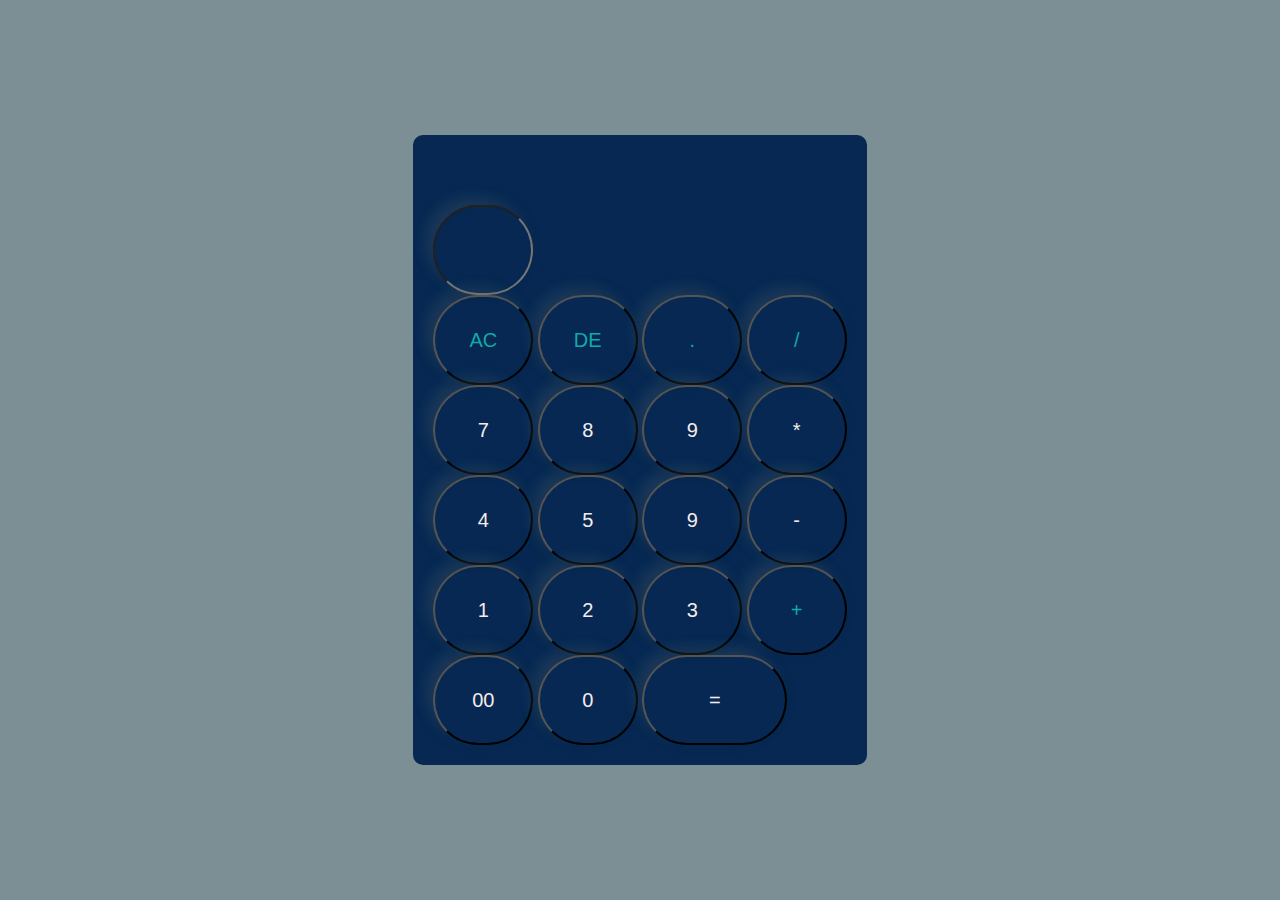
<file: calculator/index.html>
<!DOCTYPE html>
<html lang="en">
<head>
    <meta charset="UTF-8">
    <meta name="viewport" content="width=device-width, initial-scale=1.0">
    <title>calculator</title>
    <link rel="stylesheet" href="style.css">
</head>
<body>
  <div  class="container">
    <div class="calculator">
        <form>
            <div class="display"></div>
            <div>
                <input  type="text" name=display">
            </div>
            <div>
                <input type="button" value="AC" onclick="display.value=''" class="operator">
                <input type="button" value="DE" onclick="display.value= display.value.toString().slice(0,-1)" class="operator">
                <input type="button" value="." onclick="display.value +='.'" class="operator">
                <input type="button" value="/" onclick="display.value +='/'" class="operator">
            </div>
            <div>
                <input type="button" value="7" onclick="display.value +='7' ">
                <input type="button" value="8" onclick="display.value +='8' ">
                <input type="button" value="9" onclick="display.value +='9' ">
                <input type="button" value="*" onclick="display.value +='*' ">
            </div>
            <div>
                <input type="button" value="4" onclick="display.value +='4' ">
                <input type="button" value="5" onclick="display.value +='5' ">
                <input type="button" value="9" onclick="display.value +='9' ">
                <input type="button" value="-" onclick="display.value +='-' ">
            </div>
            <div>
                <input type="button" value="1" onclick="display.value +='1' ">
                <input type="button" value="2" onclick="display.value +='2' ">
                <input type="button" value="3" onclick="display.value +='3' ">
                <input type="button" value="+" onclick="display.value +='+' " class="operator">
            </div>
            <div>
                <input type="button" value="00" onclick="display.value +='00' ">
                <input type="button" value="0" onclick="display.value +='0' ">
                <input type="button" value="="onclick="display.value =eval(display.value)" class="equal"class="operator">
            </div>
        </form>
    </div>
    </div>
</body>
</html>
</file>
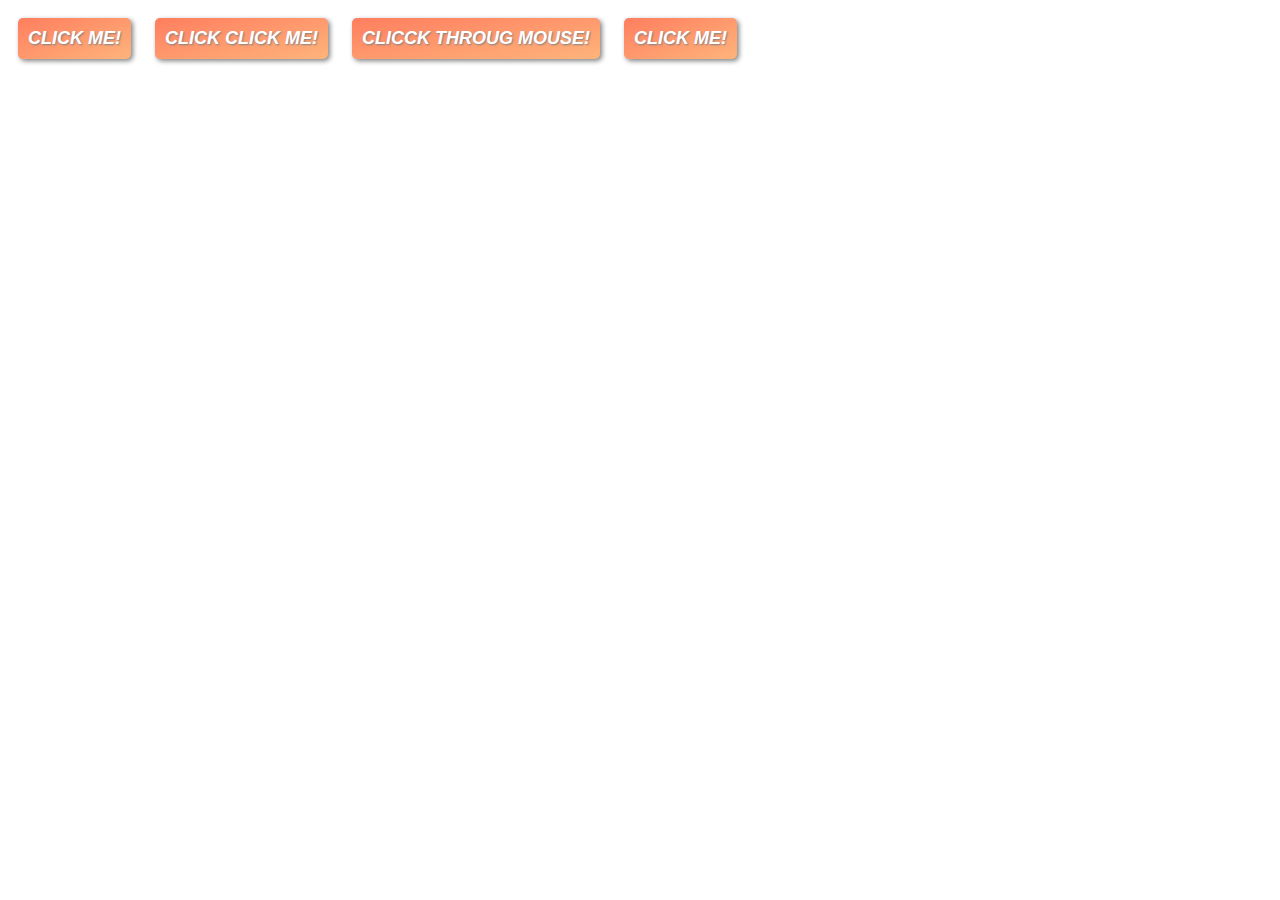
<file: javascript/index.html>
<!DOCTYPE html>
<html lang="en">
<head>
    <meta charset="UTF-8">
    <meta name="viewport" content="width=device-width, initial-scale=1.0">
    <title>Document</title>
    <link rel="stylesheet" href="style.css">
</head>
<body>
    <button onclick="console.log('button was clicked')">click me!</button>
    <button ondblclick="console.log('button doubled click')">click  click me!</button>
    <button onmouseover="console.log('mouse over')">clicck throug mouse!</button>
    <button id="btn1">click me!</button>

    <!-- <button id="btn1" onclick="console.log('hello')">btn1</button>

    <button onclick="console.log('button was clicked'); alert('hello')">Click me!</button>
    <button ondblclick="console.log('button was clicked 2 times');">Click me!</button> -->

    <script src="javascript.js"></script>
    <!-- <div onmouseover="console.log('we are good')">This is a box</div> -->
</body>
</html>
</file>
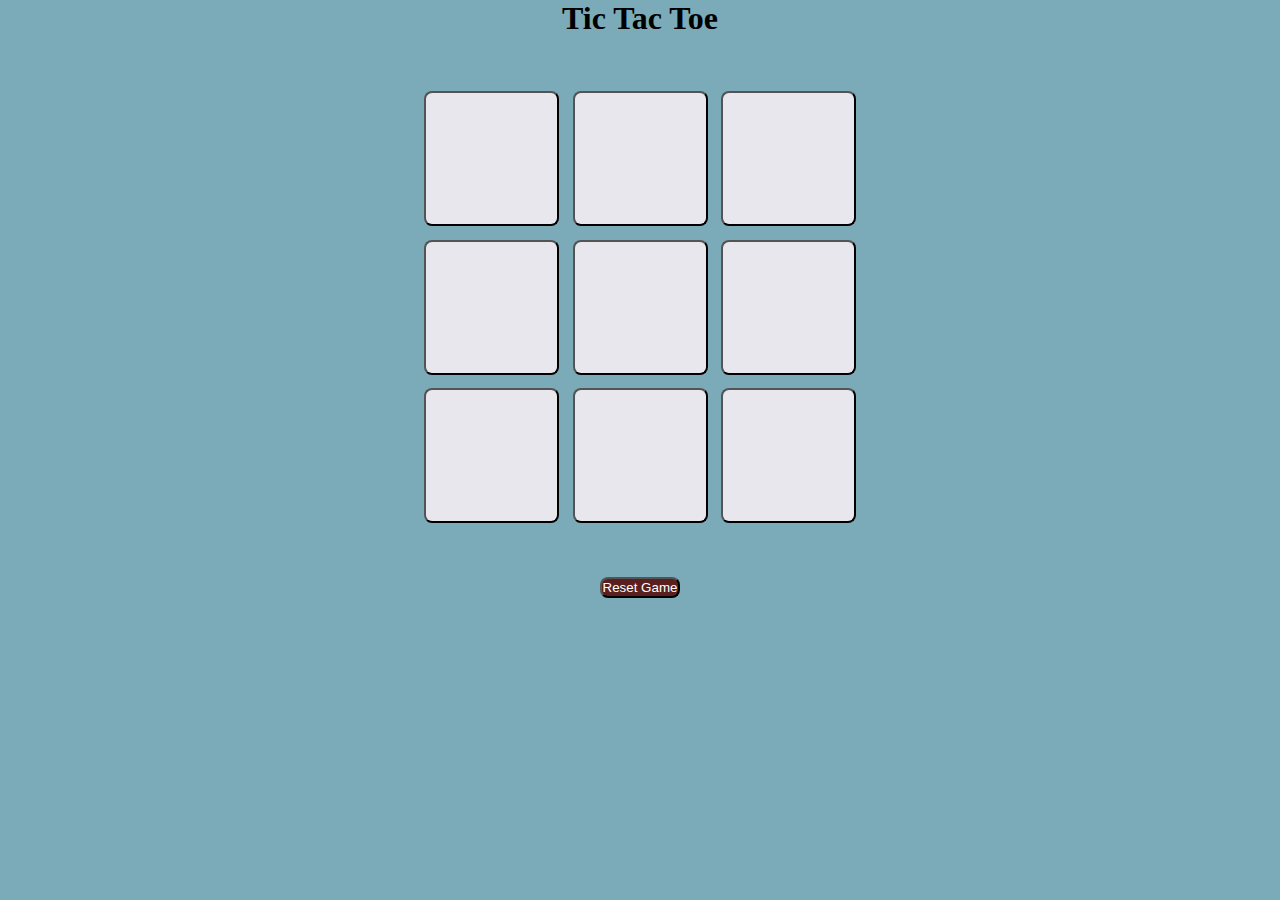
<file: javascript/project2/index.html>
<!DOCTYPE html>
<html lang="en">
<head>
    <meta charset="UTF-8">
    <meta name="viewport" content="width=device-width, initial-scale=1.0">
    <title>Tic Tok Toe Game</title>
   <link rel="stylesheet" href="style.css">
</head>
<body>
    <div class="msg-container hide">
        <p id="msg">Winner</p>
        <button id="new-btn">Reset Game</button>

    </div>
    <main>
        <h1>Tic Tac Toe</h1>
       <div class="container">
        <div class="game">
            <button class="box"></button>
            <button class="box"></button>
            <button class="box"></button>
            <button class="box"></button>
            <button class="box"></button>
            <button class="box"></button>
            <button class="box"></button>
            <button class="box"></button>
            <button class="box"></button>

        </div>
    </div>
    </main>
    <button id="reset-btn">Reset Game</button>
</body>
<script src="script.js"></script>
</html>
</file>
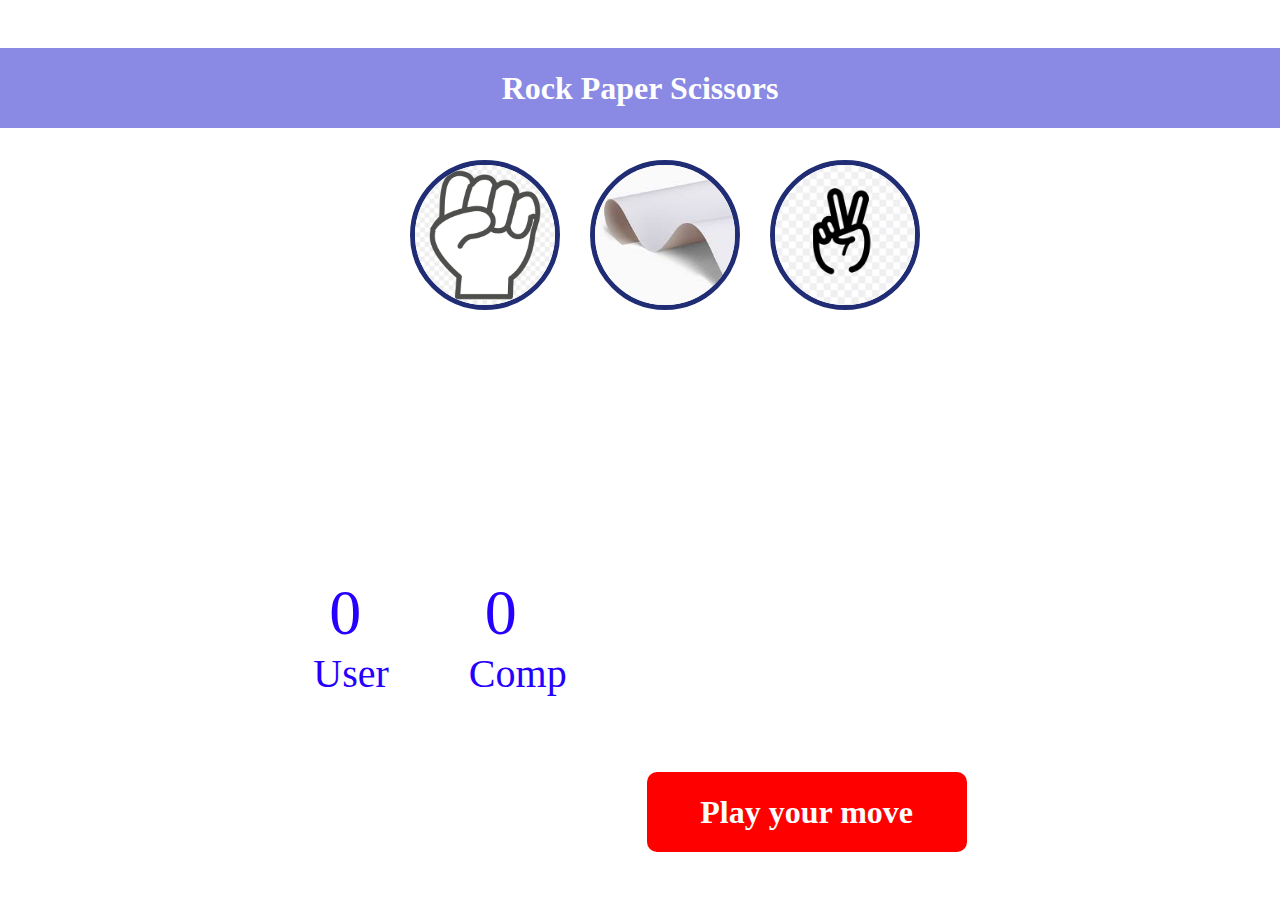
<file: javascript/project2/project2/index.html>
<!DOCTYPE html>
<html lang="en">
<head>
    <meta charset="UTF-8">
    <meta name="viewport" content="width=device-width, initial-scale=1.0">
    <title>Rock Paper Scissors</title>
    <link rel="stylesheet" href="style.css">
</head>
<body>
    <h1>Rock Paper Scissors</h1>
    <div class="choices" id="rock">
     <div class="choice">
   <img src="./image/rock.webp">
    </div>   
    <div class="choice" id="paper">
        <img src="./image/paper.jpeg">
     </div>   
     <div class="choice" id="scissors">
        <img src="./image/sesser.jpeg">
     </div>
    </div>
    <div class="score-board">
        <div class="score">
            <p id="user-score">0</p>
            <p>User</p>
    </div>
        <div class="score">
            <div class="score">
                <p id="comp-score">0</p>
                <p>Comp</p>
    </div>
         </div>
        <div class="msg-container">
        <p id="msg">Play your move</p>
    </div>
</body>
<script src="script.js"></script>
</html>
</file>
<file: calculator/style.css>
*{
margin: 0;
padding: 0;
font-family: 'poppins', sans-serif;
box-sizing: border-box;
}
.container{
    width: 100%;
    height: 100vh;
background:#7b8f94;
display:flex ;
align-items: center;
justify-content: center;
}
.calculator{
    background: #062852;
    padding: 20px;
    border-radius: 10px;
}
.calculator form input{
    border: 50;
    outline: 10;
    width: 100px;
    height: 10vh;
    border-radius: 140px;
    box-shadow: -8px -8px 15px rgba(225, 255, 255, 0.1),-5px -5px 15px rgba(0, 0, 0, 0.2);
    background: transparent;
    font-size: 20px;
    color: #f5ecec;
    cursor: pointer;
}
  form .display{
    display: flex;
    justify-content: flex-end;
    margin: 20px 0;

}
form .display input{
    text-align:left;
    flex: 2;
    font-size: 12px;
    box-shadow: none;
}
 form input.equal{
    width: 145px;
 }
  form input.operator{
    color: rgb(17, 169, 169);

 }
 .display{
    height: 10px;
    width: 1;
 }
</file>
<file: javascript/style.css>
/* 
content{
    color: blueviolet;
    border: 2px;
   
} */
div{
  color: red;
    border: 2px solid black;
    background-color: lightblue;
    padding: 10px;
    margin: 10px;
    font-size: 20px;
    text-align: center;
    border-radius: 5px;
    box-shadow: 2px 2px 5px gray;
    transition: all 0.3s ease;
}
button{
  color: rgb(199, 14, 14);
  box-sizing: large;
  background-color: rgb(190, 228, 223);
  font-size: large;
  border: 2px solid black;
  border-radius: 5px;
  padding: 10px;
  margin: 10px;
  cursor: pointer;
  transition: all 0.3s ease;
  text-align: center;
  text-decoration: none;
  display: inline-block;
  text-transform: uppercase;
  font-weight: bold;
  font-family: Arial, sans-serif;
  font-style: italic;
  text-shadow: 1px 1px 2px gray;
  box-shadow: 2px 2px 5px gray;
  background-image: linear-gradient(to bottom right, #ff7e5f, #feb47b);
  color: white;
  border: none;
}
</file>
<file: javascript/project2/style.css>
*{
    margin: 0;
    padding: 0;
}
body{
    background-color: rgb(123, 170, 184);
    text-align: center;
}
.container{
    height: 60vh;
    display: flex;
    flex-wrap: wrap;
    justify-content: center;
    align-items: center;
    gap: 1.5vmin;
}
.game{
    
    width: 55vmin;
    display: flex;
    flex-wrap: wrap;
    justify-content: center;
    align-items: center;
    gap: 1.5vmin;
}

.box{
    height: 15vmin;
    width: 15vmin;
    border-radius: 0.5rem;
    /* border: none; */
    box-shadow: 0 0 1rem rhba(0, 0, 0, 0.1);
    font-size: 8vmin;
    color: rgb(90, 32, 32);
    background-color: rgb(232, 231, 238);
}
#reset-btn{
   padding: 1px;
   border-radius: 0.5rem;
   background-color: rgb(90, 32, 32);
   color: white;
}
#new-btn{
    padding:0.1rem;
    font-size: 0.90rem;
    background-color: black;
    color: white;
    border-radius: 0.5rem;
    border: none;
}
#msg{
    color: rgb(236, 232, 232);
    font-size: 5vmin;
}
.msg-container{
    height: 20vmin;
}
.hide{
    display: none;
}
</file>
<file: javascript/project2/project2/style.css>
*{
    margin: 0;
    padding: 0;
    /* box-sizing: border-box; */
}
h1{
    background-color: rgb(138, 138, 228);
    color: white;
    text-align: center;
    margin-top: 3rem;
    height: 5rem;
    line-height: 5rem;
}
.choice{
   height: 100px;
   width: 100px;

}
img{
    height: 140px;
   width: 140px;
   object-fit: cover;
   border-radius: 50%;
   border: rgb(32, 45, 116) 5px solid;

}
.choices{
    display: flex;
    align-items: center;
    gap: 5rem;
    justify-content: center;
    margin-top: 2rem;
    justify-content: center;
    display: flex;
    align-items: center;
}
.choice:hover{
    opacity: 0.8;
    background-color: rgb(129, 115, 207);
}
.score-board{
    display: flex;
    justify-content: center;
    align-items: center;
    color: rgb(38, 0, 255);
    margin-top: 10rem;
    font-size: 2.5rem;
    gap: 5rem;
}
#user-score,
#comp-score{
      font-size:4rem ;
      /* display: flex; */
      justify-content: center;
      align-items: center;
      margin-left: 1rem;

}
#msg{
    background-color: red;
    color: white;
    margin-top: 22rem;
    align-items: center;
    justify-content: center;
    display: flex;
    font-size: 2rem;
    font-weight: bold;
    height: 5rem;
    width: 20rem;
    border-radius: 10px;




}


    
    /* font-size: 0.5rem;
    margin-top: 2rem;
    font-weight: bold;
    font-family: 'Courier New', Courier, monospace;
    text-decoration: underline;
    text-decoration-color: rgb(0, 0, 0);
</file>
